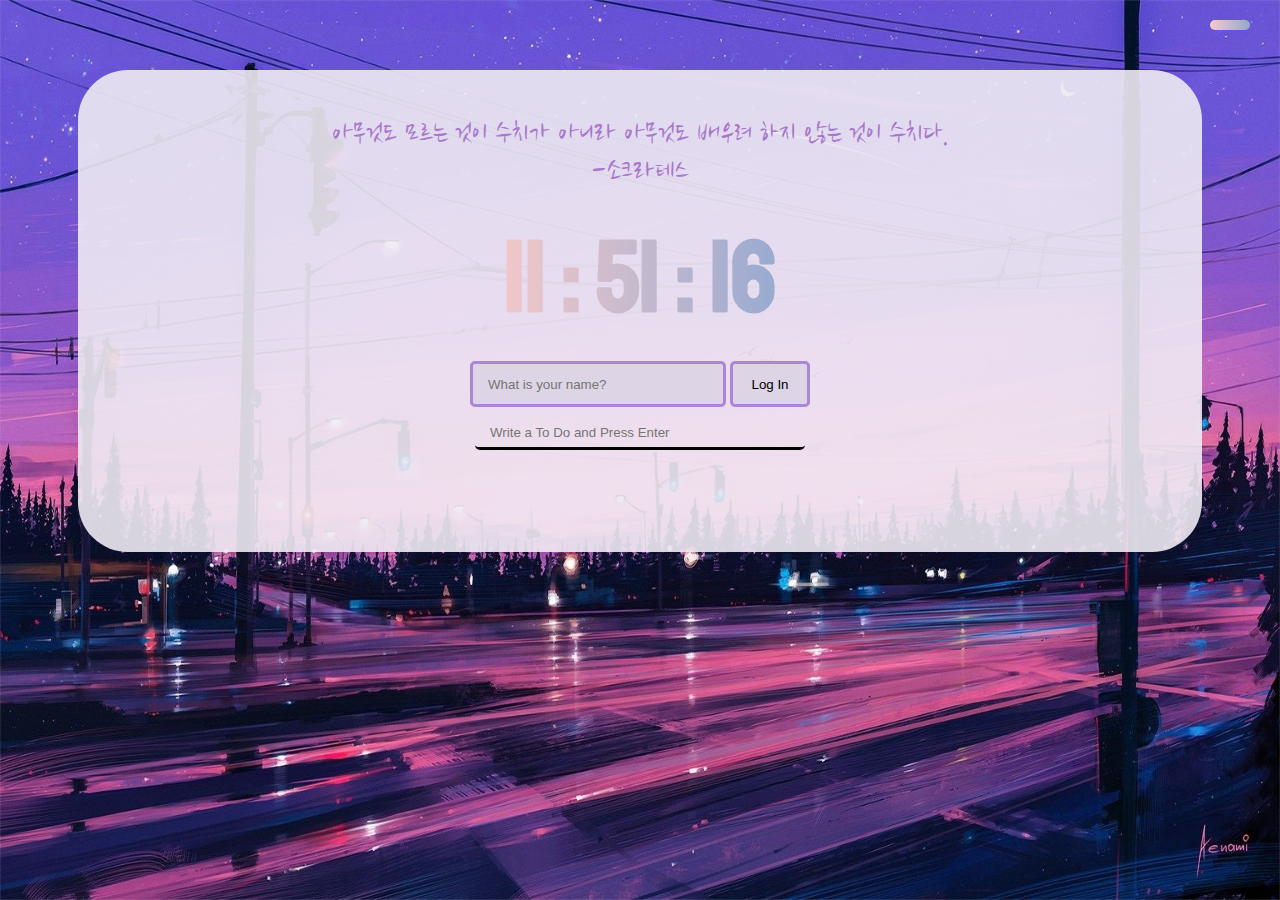
<file: momentum/index.html>
<!DOCTYPE html>
<html lang="en">
<head>
    <meta charset="UTF-8"/>
    <meta name="viewport" content="width=device-width, initial-scale=1.0"/>
    <link rel="stylesheet" href="style.css"/>
    <link href="https://fonts.googleapis.com/css2?family=Nanum+Brush+Script&family=Outfit:wght@300&family=Shadows+Into+Light&family=Staatliches&display=swap" rel="stylesheet">
    <title>momentum</title>
</head>
<body>
    <main>
        <div id="quote">
            <span></span>
            <span></span>
        </div>

        <div id="clock">00:00:00</div>

        <form class="hidden" id="login-form">
            <input
            id="loginput"
            required
            maxlength=15
            type="text"
            placeholder="What is your name?"
            />
            <input type="submit" id="btn" value="Log In" />
        </form>
        <div class="hidden" id="greeting"></div>

        <form id="todo-form">
            <input id="todoinput" type="text" placeholder="Write a To Do and Press Enter" required/>
        </form>
        <ul id="todo-list"></ul>

        <div id="weather">
            <span></span>
            <span></span>
        </div>

        <script src="js/greetings.js"></script>
        <script src="js/clock.js"></script>
        <script src="js/quotes.js"></script>
        <script src="js/todo.js"></script>
        <script src="js/weather.js"></script>
        <script src="js/background.js"></script>
    </main>
    

</body>
</html>
</file>
<file: momentum/style.css>
.hidden {
    display: none;
}

body{
    background-attachment: fixed;
    text-align: center;
    background-repeat: no-repeat;
    background-size: 100% 100%;    
}

main{
    display: flex;
    flex-direction: column;
    align-items: center;
    margin: 70px;
    background-color: rgba(238, 234, 243, 0.9);
    padding: 40px 50px;
    border-radius: 50px;
}

#quote {
    padding: 5px 0;
    font-size: 30px;
    color: rgb(168, 119, 201);
    font-family: 'Nanum Brush Script', cursive;
}

#clock {
    top: 50%;
    padding: 20px;
    font-family: 'Staatliches', cursive;
    font-size: 100px;
    font-weight: bold;
    background: linear-gradient(to right, #F7CAC9, #92A8D1);
    -webkit-background-clip: text;
    -webkit-text-fill-color: transparent;
}

#loginput {
    width: 220px;
    height: 40px;
    padding: 0 15px;
    background-color: rgb(221, 212, 230);
    border: 3px solid rgb(170, 134, 212);
    border-radius: 5px;
}

#btn {
    width: 80px;
    height: 46px;
    padding: 0;
    background-color: rgb(221, 212, 230);
    border: 3px solid rgb(170, 134, 212);
    border-radius: 5px;
}

#greeting {
    padding: 10px;
    font-size: 30px;
    font-family: 'Shadows Into Light', cursive;}

#todo-form {
    padding: 10px;
    margin: 0;
}

#todoinput {
    width: 300px;
    height: 30px;
    padding: 0 15px;
    border-radius: 5px;
    background-color: inherit;
    border-top: none;
    border-left: none;
    border-right: none;
    border-bottom : 3px solid black;
}

#todo-list {
    width: 40%;
    padding: 10px;
}

li {
    display: flex;
    width: 100%;
    justify-content: center;
    align-items: center;
    padding: 5px;
}

li span {
    width: 300px;
    text-align: left;
}

.btnX {
    background-color: inherit;
    border: none;
    padding: 3px 5px;
    font-size: 20px;
}

#weather {
    position: fixed;
    top: 20px;
    right: 30px;
    padding: 5px 20px 5px 20px;
    background: linear-gradient(to right, #F7CAC9, #92A8D1);
    border-radius: 25px;
    font-family: 'Outfit', sans-serif;
    color:rgb(26, 4, 41);
}
</file>
